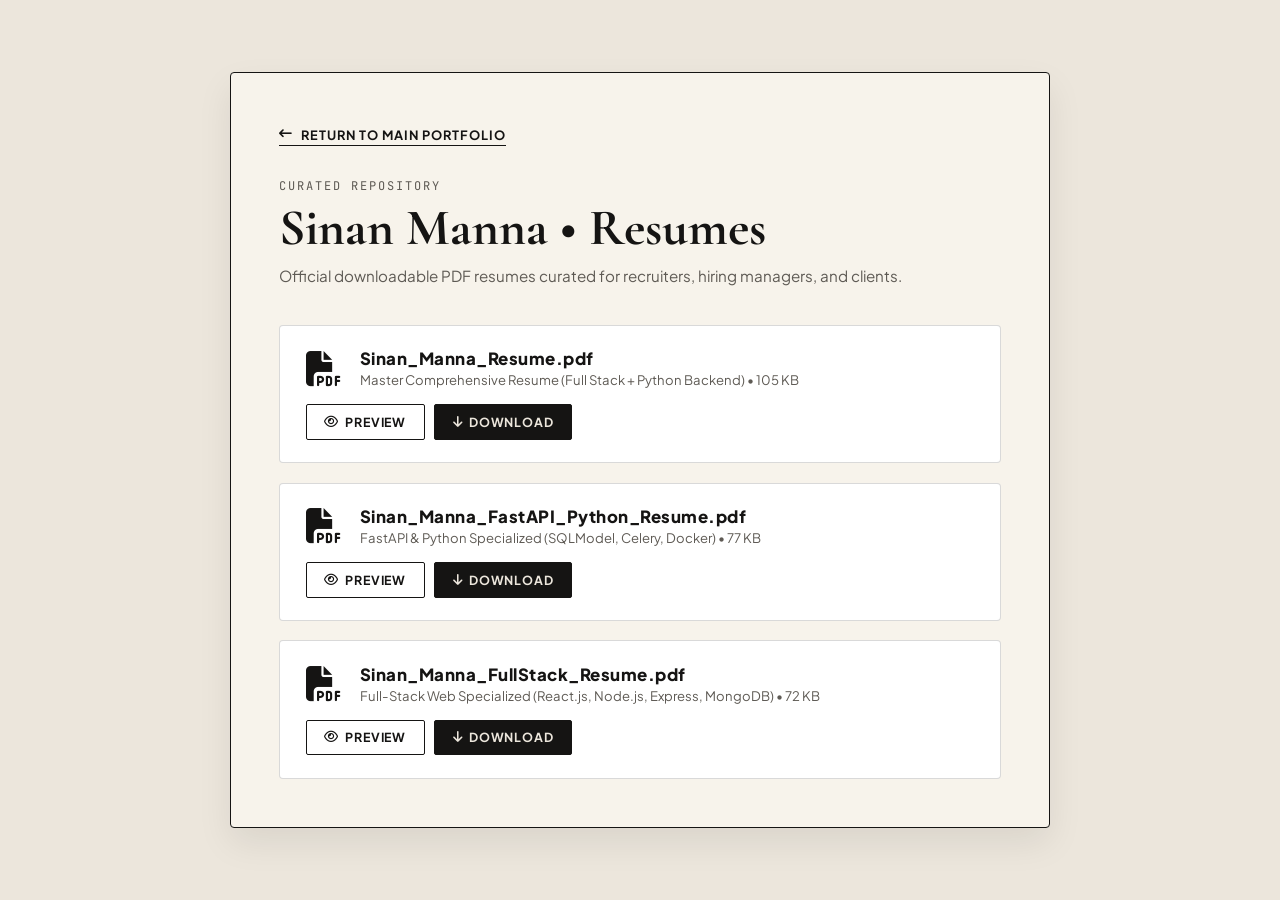
<file: resume/index.html>
<!DOCTYPE html>
<html lang="en">
<head>
  <meta charset="UTF-8">
  <meta name="viewport" content="width=device-width, initial-scale=1.0">
  <title>Sinan Manna &bull; Resume Repository</title>
  
  <link rel="preconnect" href="https://fonts.googleapis.com">
  <link rel="preconnect" href="https://fonts.gstatic.com" crossorigin>
  <link href="https://fonts.googleapis.com/css2?family=Cormorant+Garamond:ital,wght@0,600;0,700;1,400&family=Plus+Jakarta+Sans:wght@400;500;600;700&family=JetBrains+Mono:wght@400;500&display=swap" rel="stylesheet">
  <link rel="stylesheet" href="https://cdnjs.cloudflare.com/ajax/libs/font-awesome/6.5.1/css/all.min.css">
  
  <style>
    :root {
      --bg: #ece6dc;
      --card-bg: #f7f3eb;
      --dark: #151413;
      --muted: #5e5a54;
      --border: rgba(21, 20, 19, 0.16);
      --font-serif: 'Cormorant Garamond', serif;
      --font-sans: 'Plus Jakarta Sans', sans-serif;
      --font-mono: 'JetBrains Mono', monospace;
    }
    * { box-sizing: border-box; margin: 0; padding: 0; }
    body {
      font-family: var(--font-sans);
      background-color: var(--bg);
      color: var(--dark);
      min-height: 100vh;
      display: flex;
      flex-direction: column;
      align-items: center;
      justify-content: center;
      padding: 2.5rem 1.5rem;
    }
    .resume-wrapper {
      max-width: 820px;
      width: 100%;
      background: var(--card-bg);
      border: 1.5px solid var(--dark);
      border-radius: 4px;
      padding: 3rem;
      box-shadow: 0 15px 35px rgba(0, 0, 0, 0.08);
    }
    .back-nav {
      display: inline-flex;
      align-items: center;
      gap: 0.5rem;
      font-size: 0.8rem;
      font-weight: 700;
      letter-spacing: 1px;
      text-transform: uppercase;
      color: var(--dark);
      text-decoration: none;
      margin-bottom: 2rem;
      border-bottom: 1px solid var(--dark);
      padding-bottom: 2px;
    }
    .back-nav:hover {
      opacity: 0.7;
    }
    .title-tag {
      font-family: var(--font-mono);
      font-size: 0.75rem;
      letter-spacing: 2px;
      color: var(--muted);
      text-transform: uppercase;
      margin-bottom: 0.4rem;
      display: block;
    }
    h1 {
      font-family: var(--font-serif);
      font-size: clamp(2.4rem, 4vw, 3.2rem);
      line-height: 1.1;
      margin-bottom: 0.6rem;
    }
    p.lead {
      color: var(--muted);
      font-size: 0.95rem;
      margin-bottom: 2.5rem;
    }
    .resume-list {
      display: flex;
      flex-direction: column;
      gap: 1.2rem;
    }
    .resume-item {
      background: #ffffff;
      border: 1px solid var(--border);
      border-radius: 4px;
      padding: 1.4rem 1.6rem;
      display: flex;
      align-items: center;
      justify-content: space-between;
      flex-wrap: wrap;
      gap: 1rem;
      transition: all 0.2s ease;
    }
    .resume-item:hover {
      border-color: var(--dark);
      transform: translateY(-2px);
      box-shadow: 0 6px 16px rgba(0, 0, 0, 0.04);
    }
    .item-left {
      display: flex;
      align-items: center;
      gap: 1.2rem;
    }
    .pdf-badge-icon {
      font-size: 2.2rem;
      color: var(--dark);
    }
    .item-title {
      font-weight: 800;
      font-size: 1.05rem;
      letter-spacing: 0.5px;
    }
    .item-meta {
      font-size: 0.82rem;
      color: var(--muted);
      margin-top: 2px;
    }
    .item-actions {
      display: flex;
      gap: 0.6rem;
    }
    .btn {
      padding: 0.55rem 1.1rem;
      border-radius: 2px;
      font-size: 0.78rem;
      font-weight: 700;
      letter-spacing: 0.8px;
      text-transform: uppercase;
      text-decoration: none;
      display: inline-flex;
      align-items: center;
      gap: 0.4rem;
      cursor: pointer;
      transition: all 0.2s ease;
    }
    .btn-preview {
      border: 1px solid var(--dark);
      color: var(--dark);
      background: transparent;
    }
    .btn-preview:hover {
      background: var(--dark);
      color: var(--bg);
    }
    .btn-download {
      background: var(--dark);
      color: var(--bg);
      border: 1px solid var(--dark);
    }
    .btn-download:hover {
      background: #2b2927;
      color: #fff;
    }
    @media (max-width: 600px) {
      .resume-wrapper { padding: 1.8rem 1.2rem; }
      .resume-item { flex-direction: column; align-items: flex-start; }
      .item-actions { width: 100%; }
      .item-actions .btn { flex: 1; justify-content: center; }
    }
  </style>
</head>
<body>
  <div class="resume-wrapper">
    <a href="../index.html" class="back-nav"><i class="fa-solid fa-arrow-left-long"></i> RETURN TO MAIN PORTFOLIO</a>
    <span class="title-tag">CURATED REPOSITORY</span>
    <h1>Sinan Manna &bull; Resumes</h1>
    <p class="lead">Official downloadable PDF resumes curated for recruiters, hiring managers, and clients.</p>

    <div class="resume-list">
      <div class="resume-item">
        <div class="item-left">
          <i class="fa-solid fa-file-pdf pdf-badge-icon"></i>
          <div>
            <div class="item-title">Sinan_Manna_Resume.pdf</div>
            <div class="item-meta">Master Comprehensive Resume (Full Stack + Python Backend) &bull; 105 KB</div>
          </div>
        </div>
        <div class="item-actions">
          <a href="Sinan_Manna_Resume.pdf" target="_blank" class="btn btn-preview"><i class="fa-regular fa-eye"></i> Preview</a>
          <a href="Sinan_Manna_Resume.pdf" download class="btn btn-download"><i class="fa-solid fa-arrow-down"></i> Download</a>
        </div>
      </div>

      <div class="resume-item">
        <div class="item-left">
          <i class="fa-solid fa-file-pdf pdf-badge-icon"></i>
          <div>
            <div class="item-title">Sinan_Manna_FastAPI_Python_Resume.pdf</div>
            <div class="item-meta">FastAPI & Python Specialized (SQLModel, Celery, Docker) &bull; 77 KB</div>
          </div>
        </div>
        <div class="item-actions">
          <a href="Sinan_Manna_FastAPI_Python_Resume.pdf" target="_blank" class="btn btn-preview"><i class="fa-regular fa-eye"></i> Preview</a>
          <a href="Sinan_Manna_FastAPI_Python_Resume.pdf" download class="btn btn-download"><i class="fa-solid fa-arrow-down"></i> Download</a>
        </div>
      </div>

      <div class="resume-item">
        <div class="item-left">
          <i class="fa-solid fa-file-pdf pdf-badge-icon"></i>
          <div>
            <div class="item-title">Sinan_Manna_FullStack_Resume.pdf</div>
            <div class="item-meta">Full-Stack Web Specialized (React.js, Node.js, Express, MongoDB) &bull; 72 KB</div>
          </div>
        </div>
        <div class="item-actions">
          <a href="Sinan_Manna_FullStack_Resume.pdf" target="_blank" class="btn btn-preview"><i class="fa-regular fa-eye"></i> Preview</a>
          <a href="Sinan_Manna_FullStack_Resume.pdf" download class="btn btn-download"><i class="fa-solid fa-arrow-down"></i> Download</a>
        </div>
      </div>
    </div>
  </div>
</body>
</html>
</file>
